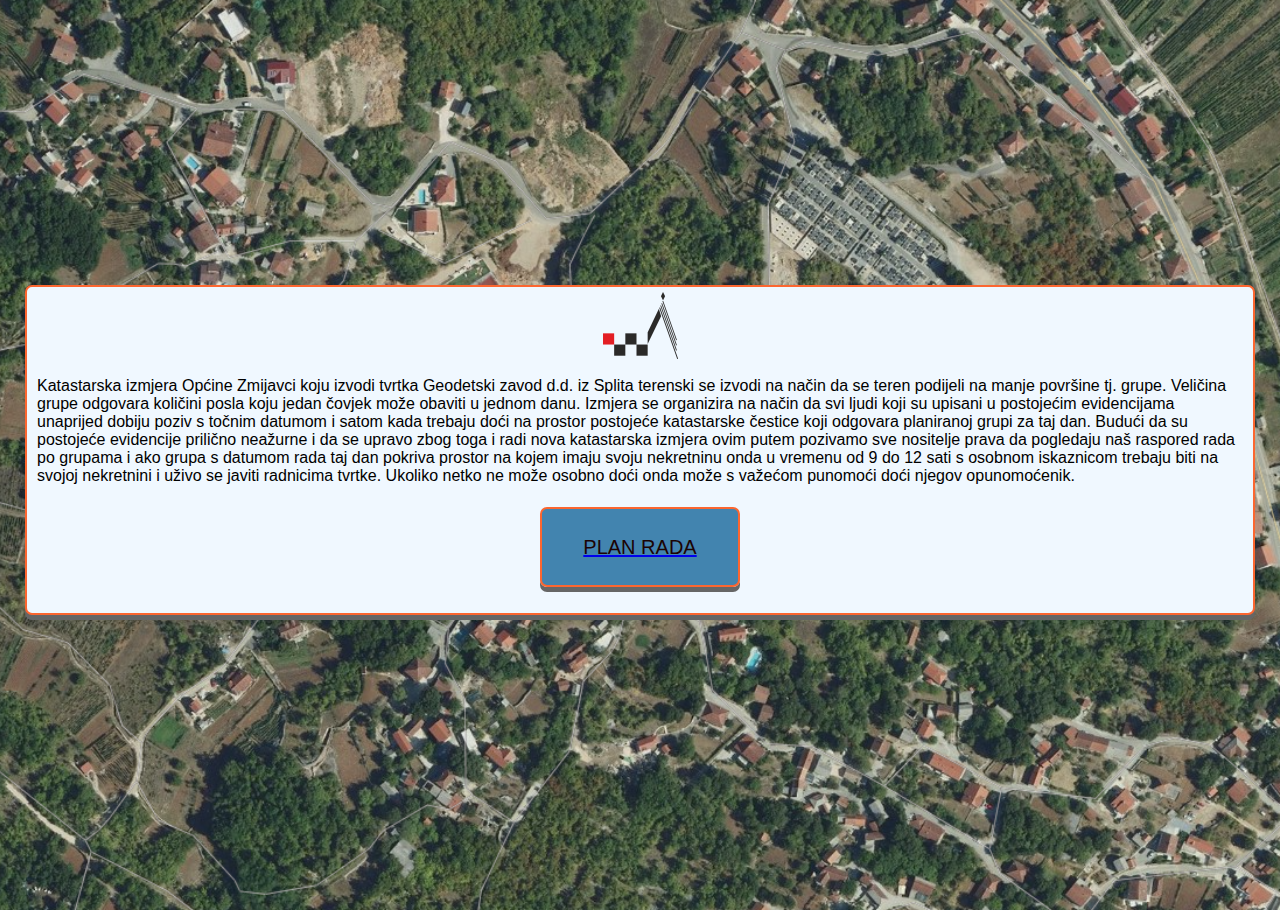
<file: index.html>
<!DOCTYPE html>
<html lang="en">

<head>
    <meta charset="UTF-8">


    <meta name="viewport" content="width=device-width, initial-scale=1.0">
    <link rel="stylesheet" href="styles2.css">
    <title>Katastarska izmjera Zmijavci</title>
</head>

<body>



    <div class="card">


        <p class="tekst">

            <img class="gzs" src="./images/gzs.png" alt="Geodetski zavod d.d."><br>

            Katastarska izmjera Općine Zmijavci koju izvodi tvrtka Geodetski zavod d.d. iz Splita terenski se
            izvodi na način da se teren podijeli na manje površine tj. grupe. Veličina grupe odgovara količini posla
            koju jedan
            čovjek može obaviti u jednom danu. Izmjera se organizira na način da svi ljudi koji su upisani u postojećim
            evidencijama unaprijed dobiju poziv s točnim datumom i satom
            kada trebaju doći na prostor postojeće katastarske čestice koji odgovara planiranoj grupi za taj dan. Budući
            da su postojeće evidencije
            prilično neažurne i da se upravo zbog toga i radi nova katastarska izmjera ovim putem pozivamo sve nositelje
            prava da pogledaju naš raspored rada
            po grupama i ako grupa s datumom rada taj dan pokriva prostor na kojem imaju svoju nekretninu onda u vremenu
            od 9 do 12 sati s osobnom iskaznicom trebaju biti
            na svojoj nekretnini i uživo se javiti radnicima tvrtke. Ukoliko netko ne može osobno doći onda može s
            važećom punomoći doći njegov opunomoćenik. <br> <br>


            <a href="./plan.html">
                <button title="Cjelokupni plan rada" class="dugme slova-dugme ">PLAN RADA</button>
            </a>


        </p>













    </div>













</body>

</html>
</file>
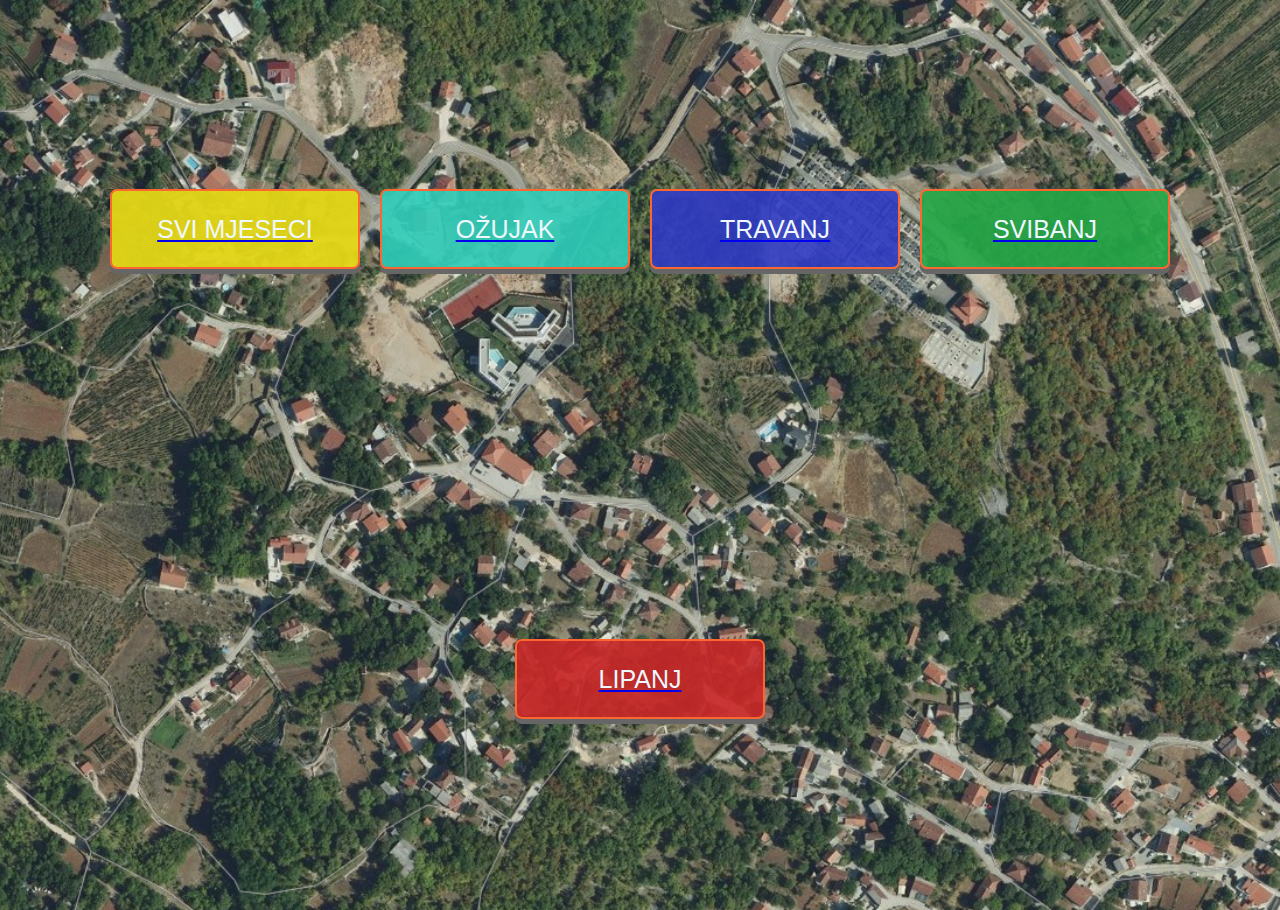
<file: plan.html>
<!DOCTYPE html>
<html lang="en">

<head>
    <meta charset="UTF-8">


    <meta name="viewport" content="width=device-width, initial-scale=1.0">
    <link rel="stylesheet" href="styles.css">
    <title>Katastarska izmjera Zmijavci</title>
</head>

<body>

    <div>


        <div class="card">


            <a href="https://www.geozavod-st.hr/zmijavci/sve">
                <button title="Cjelokupni plan rada" class="dugme-sve slova-dugme">SVI MJESECI</button>
            </a>


            <a href="https://www.geozavod-st.hr/zmijavci/ozujak">
                <button title="Plan rada za ožujak" class="dugme-ozujak slova-dugme">OŽUJAK</button>
            </a>


            <a href="https://www.geozavod-st.hr/zmijavci/travanj">
                <button title="Plan rada za travanj" class="dugme-travanj slova-dugme">TRAVANJ</button>
            </a>


            <a href="https://www.geozavod-st.hr/zmijavci/svibanj">
                <button title="Plan rada za svibanj" class="dugme-svibanj slova-dugme">SVIBANJ</button>
            </a>



            <a href="https://www.geozavod-st.hr/zmijavci/lipanj">
                <button title="Plan rada za lipanj" class="dugme-lipanj slova-dugme">LIPANJ</button>

            </a>


        </div>




    </div>




</body>

</html>
</file>
<file: styles2.css>
/* Postavljanje margina i padinga svih elemeanta na nulu univerzalnim selektorom zvjezica */
* {
    margin: 0;
    padding: 0;
    /* box-sizing: border-box; */
  }
  

/* Postavljanje fonta, prikaza, smještaja i boje za kompletni body */
body {








    height: 100vh;
  

  padding: 5px;
    font-family: 'ARIAL', sans-serif;
    display: flex;
    align-items: center;
    justify-content: center;
    
background-color: #959d91;


background-image:    url(images/zmijavci.PNG);
    background-size:     cover;                      
    background-repeat:   no-repeat;
    background-position: center center; 
    object-fit: cover;







  }
  
  
  .card {
   

height: 100vh;

    display: flex;
flex-wrap: wrap;
    flex-direction: column;
    align-items: center;
    justify-content: center;
   
    border-radius: 0px;

  }


    










  .flex-item-left {
    flex: 25%;
  }
  
  .flex-item-right {
    flex: 25%;
  }


  @media (max-width: 800px) {
     .flex-item-right, .flex-item-left {
      flex: 100%;
    }
  }



.tekst{
    margin-bottom: 10px;
    margin-left: 10px;
    margin-right: 10px;
   
    display: flex;
    flex-direction: column;
    align-items: center;
    justify-content: center;
    padding: 5px 10px;
    border-radius: 7px;
    border: 2px solid #fc6630;
    outline: none;
    box-shadow: 0px 10px 20px 0px rgba(0, 0, 0, 0.75);
    box-shadow: 0 5px #666;


    font-size: 16px;
    font-style: normal;
background-color: aliceblue;

margin-left: 20px;
margin-right: 20px;




}

















  
  
  
 

  /* Klasa za input text unutar login klase (elementa) */
  .dugme {
    margin-bottom: 25px;
    margin-left: 10px;
    margin-right: 10px;
    width: 200px;
    height: 80px;
    display: flex;
    flex-direction: row;
    align-items: center;
    justify-content: center;
    padding: 5px 10px;
    border-radius: 7px;
    border: 2px solid #fc6630;
    outline: none;
    box-shadow: 0px 10px 20px 0px rgba(0, 0, 0, 0.75);
background-color: #2f77a7e7;
    box-shadow: 0 5px #666;
    transform: translateY(4px);
  }



  .dugme:active {
    transform: scale(0.98);
    /* Scaling button to 0.98 to its original size */
    box-shadow: 3px 2px 22px 1px rgba(0, 0, 0, 0.24);
    /* Lowering the shadow */
}








  .slova-dugme {
    font-size: 20px;
    font-style:normal;
    color: rgb(28, 3, 3);
    


  }
  .gzs{
    display: block;
    margin-left: auto;
    margin-right: auto;
    width: 75px;
    height: auto;

 

    
  }
</file>
<file: styles.css>
/* Postavljanje margina i padinga svih elemeanta na nulu univerzalnim selektorom zvjezica */
* {
    margin: 0;
    padding: 0;
    /* box-sizing: border-box; */
  }
  

/* Postavljanje fonta, prikaza, smještaja i boje za kompletni body */
body {








    height: 100vh;
  

  padding: 5px;
    font-family: 'ARIAL', sans-serif;
    display: flex;
    align-items: center;
    justify-content: center;
    
background-color: #959d91;


background-image:    url(images/zmijavci.PNG);
    background-size:     cover;                      
    background-repeat:   no-repeat;
    background-position: center center; 
    object-fit: cover;







  }
  
  
  .card {
   

height: 100vh;

    display: flex;
flex-wrap: wrap;
    flex-direction: row;
    align-items: center;
    justify-content: center;
   
    border-radius: 0px;

  }


    










  .flex-item-left {
    flex: 50%;
  }
  
  .flex-item-right {
    flex: 50%;
  }


  @media (max-width: 800px) {
    .flex-item-right, .flex-item-left {
      flex: 100%;
    }
  }



  /* Klasa za input text unutar login klase (elementa) */
  .dugme {
    margin-bottom: 25px;
    margin-left: 10px;
    margin-right: 10px;
    width: 200px;
    height: 80px;
    display: flex;
    flex-direction: row;
    align-items: center;
    justify-content: center;
    padding: 5px 10px;
    border-radius: 7px;
    border: 2px solid #fc6630;
    outline: none;
    box-shadow: 0px 10px 20px 0px rgba(0, 0, 0, 0.75);
background-color: #2f77a7e7;
    box-shadow: 0 5px #666;
    transform: translateY(4px);
  }


  .dugme-ozujak {
    margin-bottom: 10px;
    margin-left: 10px;
    margin-right: 10px;
    width: 250px;
    height: 80px;
    display: flex;
    flex-direction: row;
    align-items: center;
    justify-content: center;
    padding: 5px 10px;
    border-radius: 7px;
    border: 2px solid #fc6630;
    outline: none;
    box-shadow: 0px 10px 20px 0px rgba(0, 0, 0, 0.75);
background-color: #2fcdbae7;
    box-shadow: 0 5px #666;
    transform: translateY(4px);
  }


  .dugme-ozujak:active {
    transform: scale(0.98);
    /* Scaling button to 0.98 to its original size */
    box-shadow: 3px 2px 22px 1px rgba(0, 0, 0, 0.24);
    /* Lowering the shadow */
}

  .dugme-travanj {
    margin-bottom: 10px;
    margin-left: 10px;
    margin-right: 10px;
    width: 250px;
    height: 80px;
    display: flex;
    flex-direction: row;
    align-items: center;
    justify-content: center;
    padding: 5px 10px;
    border-radius: 7px;
    border: 2px solid #fc6630;
    outline: none;
    box-shadow: 0px 10px 20px 0px rgba(0, 0, 0, 0.75);
background-color: #303cc3e7;
    box-shadow: 0 5px #666;
    transform: translateY(4px);
  }


  .dugme-travanj:active {
    transform: scale(0.98);
    /* Scaling button to 0.98 to its original size */
    box-shadow: 3px 2px 22px 1px rgba(0, 0, 0, 0.24);
    /* Lowering the shadow */
}


  .dugme-svibanj {
    margin-bottom: 10px;
    margin-left: 10px;
    margin-right: 10px;
    width: 250px;
    height: 80px;
    display: flex;
    flex-direction: row;
    align-items: center;
    justify-content: center;
    padding: 5px 10px;
    border-radius: 7px;
    border: 2px solid #fc6630;
    outline: none;
    box-shadow: 0px 10px 20px 0px rgba(0, 0, 0, 0.75);
background-color: #23a847e7;
    box-shadow: 0 5px #666666;
    transform: translateY(4px);
  }


  .dugme-svibanj:active {
    transform: scale(0.98);
    /* Scaling button to 0.98 to its original size */
    box-shadow: 3px 2px 22px 1px rgba(0, 0, 0, 0.24);
    /* Lowering the shadow */
}


  .dugme-lipanj {
    margin-bottom: 10px;
    margin-left: 10px;
    margin-right: 10px;
    width: 250px;
    height: 80px;
    display: flex;
    flex-direction: row;
    align-items: center;
    justify-content: center;
    padding: 5px 10px;
    border-radius: 7px;
    border: 2px solid #fc6630;
    outline: none;
    box-shadow: 0px 10px 20px 0px rgba(0, 0, 0, 0.75);
background-color: #ca2828e7;
    box-shadow: 0 5px #666;
    transform: translateY(4px);
  }



  .dugme-lipanj:active {
    transform: scale(0.98);
    /* Scaling button to 0.98 to its original size */
    box-shadow: 3px 2px 22px 1px rgba(0, 0, 0, 0.24);
    /* Lowering the shadow */
}







  .dugme-sve {
    margin-bottom: 10px;
    margin-left: 10px;
    margin-right: 10px;
    width: 250px;
    height: 80px;
    display: flex;
    flex-direction: row;
    align-items: center;
    justify-content: center;
    padding: 5px 10px;
    border-radius: 7px;
    border: 2px solid #fc6630;
    outline: none;
    box-shadow: 0px 10px 20px 0px rgba(0, 0, 0, 0.75);
background-color: #e4d716f1;
    box-shadow: 0 5px #666;
    transform: translateY(4px);
  }






  .dugme-sve:active {
    transform: scale(0.98);
    /* Scaling button to 0.98 to its original size */
    box-shadow: 3px 2px 22px 1px rgba(0, 0, 0, 0.24);
    /* Lowering the shadow */
}








  .slova-dugme {
    font-size: 25px;
    font-style: normal;
    color: aliceblue;
    


  }
</file>
